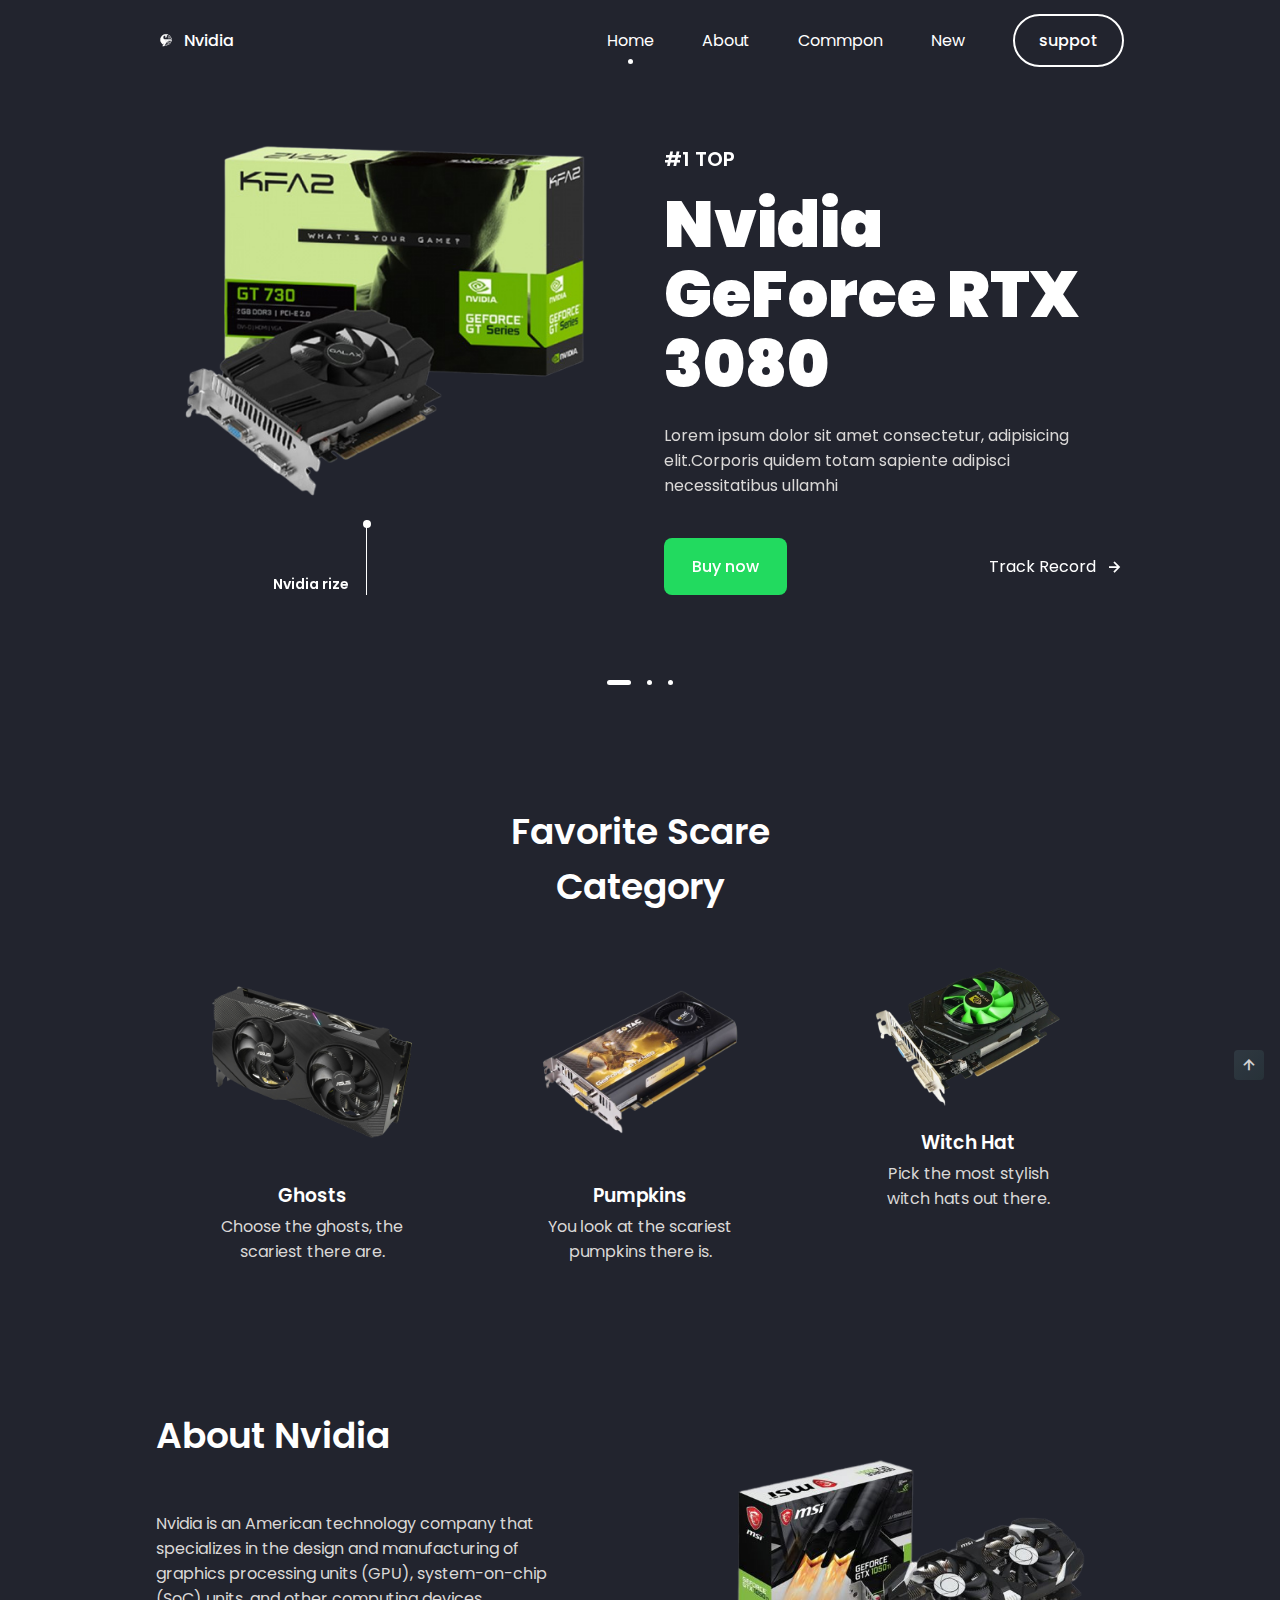
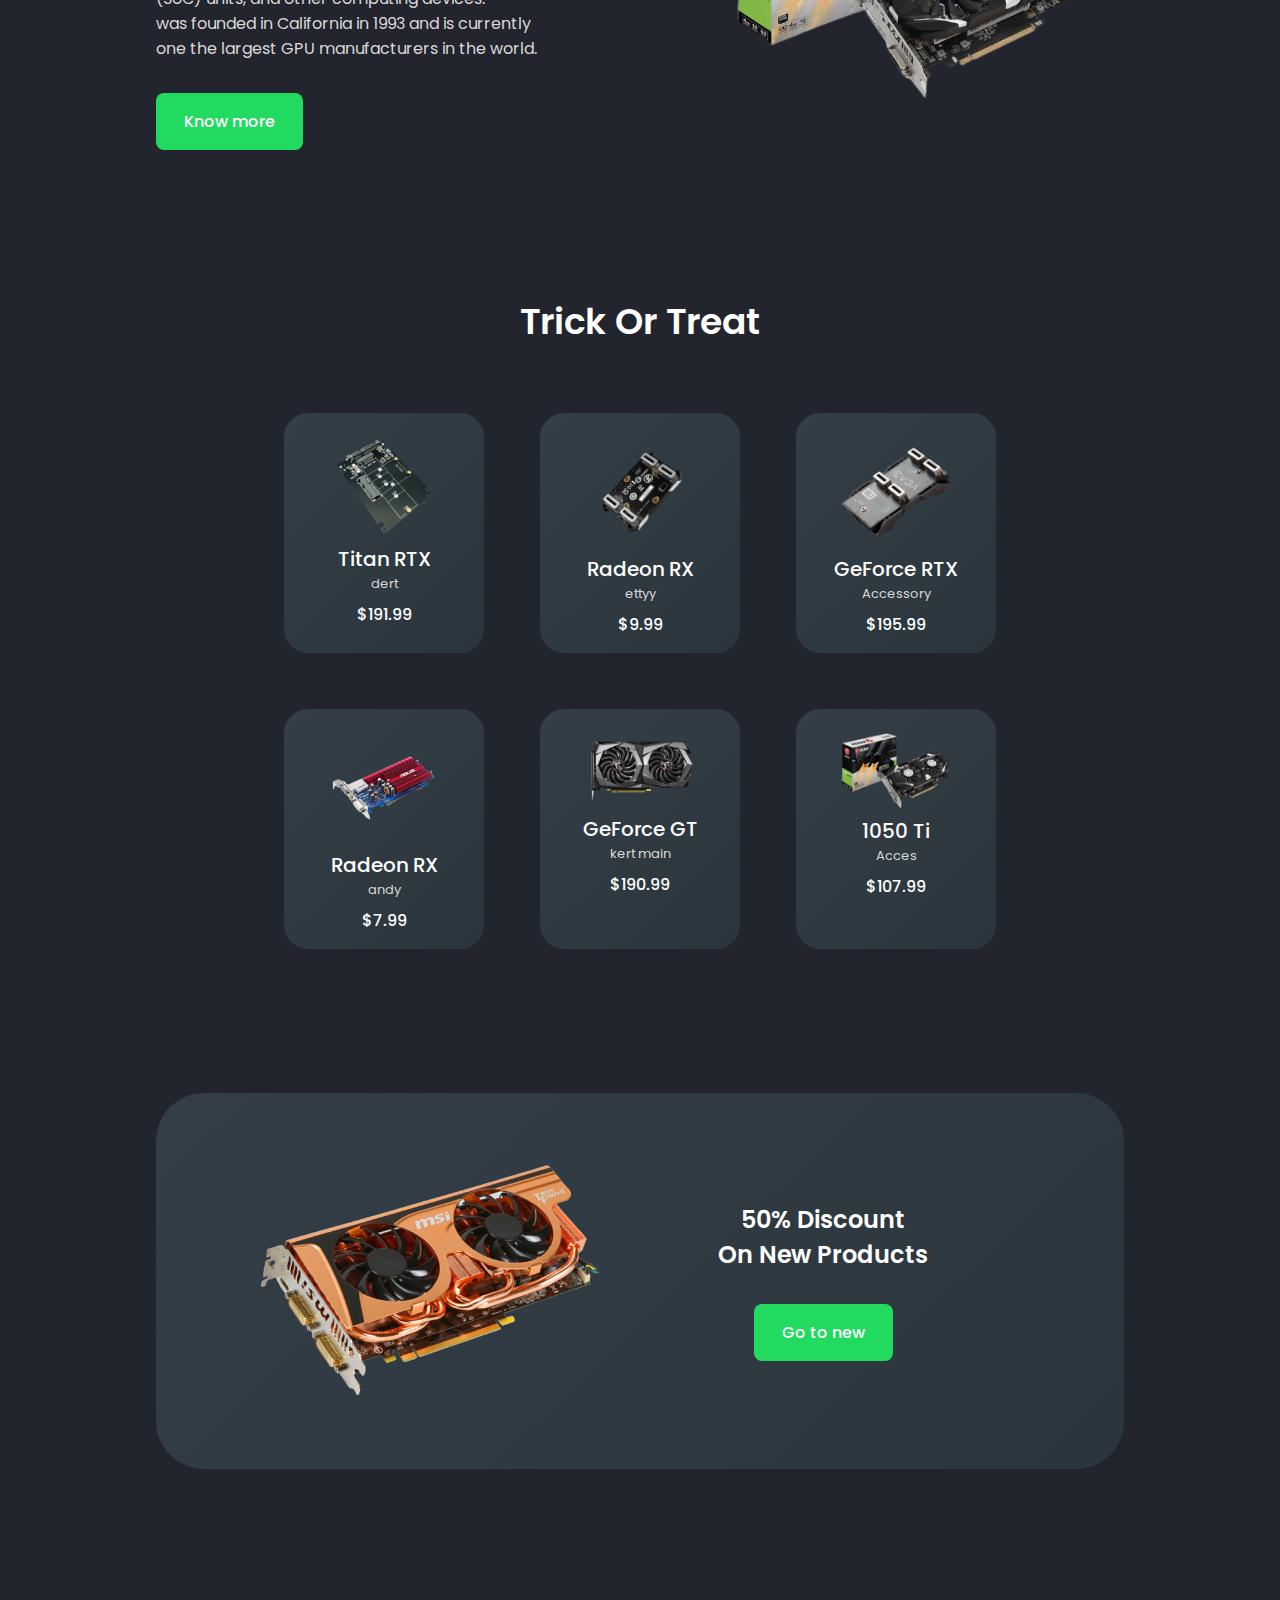
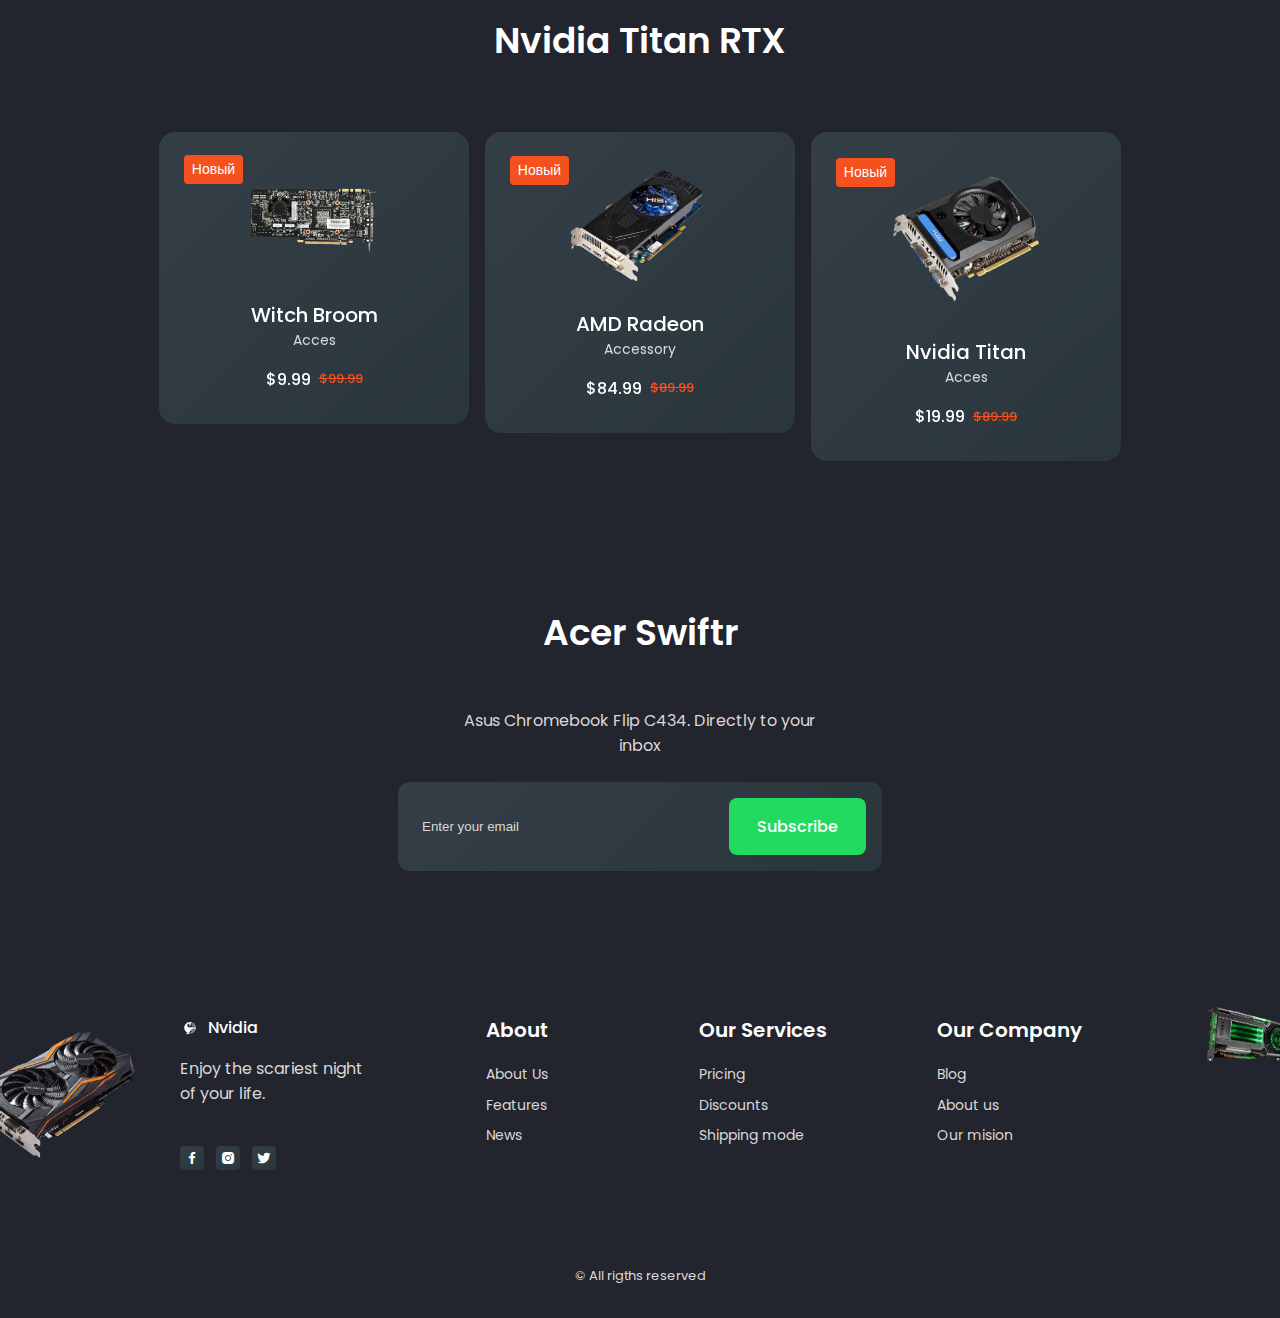
<file: Nvidia_website/index.html>
<!DOCTYPE html>
<html lang="ru">
<!-- -->
<head>
    <meta charset="UTF-8" />
    <meta http-equiv="X-UA-Compatible" content="IE=edge" />
    <meta name="viewport" content="width=device-width, initial-scale=1.0" />
    <!-- Это набор инструкций для браузера, который помогает правильно отображать веб-страницу. В первой строке указывается кодировка текста, чтобы браузер мог правильно понимать русские символы. Во второй строке указывается, что страница совместима со всеми версиями браузера Internet Explorer. В третьей строке указывается, как должна масштабироваться страница на устройствах с разными размерами экрана. -->
    <link rel="shortcut icon" href="images/favicon.png" type="image/x-icon" />
    <link rel="stylesheet" href="https://cdn.jsdelivr.net/npm/boxicons@latest/css/boxicons.min.css"/>
    <!-- CSS -->
    <link rel="stylesheet" href="css/swiper-bundle.min.css" />
    <link rel="stylesheet" href="css/style.css" />
    <!--Это набор ссылок на файлы, которые необходимы для отображения и стилизации веб-страницы. Первая ссылка указывает на иконку сайта, которая отображается во вкладке браузера. Вторая ссылка загружает стили и значки из библиотеки Boxicons. Третья и четвертая ссылки загружают файлы со стилями для библиотеки Swiper и основного файла стилей соответственно. -->
    <title>Nvidia</title>
    <!-- Это тег, который задает название страницы. В данном случае, название страницы - "Nvidia". Оно отображается в верхней части окна браузера и является одним из способов идентификации веб-страницы пользователем. -->
</head>
<body>

<!--  Header  -->
<header id="header" class="header">
    <nav class="nav container">
        <a href="#" class="nav__logo"><img src="images/logo.png" class="nav__logo-img" />Nvidia</a>
        <div class="nav__menu" id="nav-menu">
            <ul class="nav__list">
                <li class="nav__item"><a href="#home" class="nav__link active-link">Home</a></li>
                <li class="nav__item"><a href="#about" class="nav__link">About</a></li>
                <li class="nav__item"><a href="#trick" class="nav__link">Commpon</a></li>
                <li class="nav__item"><a href="#new" class="nav__link">New</a></li>
                <a href="#" class="button button--ghost">suppot</a>
            </ul>
            <div id="nav-close" class="nav__close"><i class="bx bx-x"></i></div>
            <img src="images/nav-img.png" alt="" class="nav__img" />
        </div>
        <div class="nav__toggle" id="nav-toggle"><i class="bx bx-grid-alt"></i></div>
    </nav>
</header>
<!--
<main class="main">
-->
    <section class="home container" id="home">
    <div class="swiper home-swiper">
    <div class="swiper-wrapper">
        <section class="swiper-slide">
            <div class="home__content grid">
                <div class="home__group">
                    <img src="images/category2-img.png" alt="" class="home__img"/>
                    <div class="home__indicator"></div>
                    <div class="home__details-img">
                        <h4 class="home__details-title">Nvidia rize</h4>
                        <span class="home__details-subtitle"></span>
                    </div>
                </div>

                <div class="home__data">
                    <h3 class="home__subtitle">#1 Top</h3>
                    <h1 class="home__title">Nvidia GeForce RTX 3080</h1>
                    <p class="home__description">Lorem ipsum dolor sit amet consectetur, adipisicing elit.Corporis 
                      quidem totam sapiente adipisci necessitatibus ullamhi</p>
                    <div class="home__buttons">
                        <a href="#" class="button">Buy now</a>
                        <a href="#" class="button--link button--flex">
                          Track Record<i class="bx bx-right-arrow-alt button__icon"></i>
                        </a>
                    </div>
                </div>
            </div>
        </section>
       
        <section class="swiper-slide">
            <div class="home__content grid">
                <div class="home__group">
                    <img src="images/home2-img.png" alt="" class="home__img" />
                    <div class="home__indicator"></div>
                    <div class="home__details-img">
                        <h4 class="home__details-title">Adino & Grahami</h4>
                        <span class="home__details-subtitle">No words can describe them</span>
                    </div>
                </div>
                    <div class="home__data">
                        <h3 class="home__subtitle">#2 Top</h3>
                        <h1 class="home__title">AMD Radeon RX 6800 XT</h1>
                        <p class="home__description">Lorem ipsum dolor sit amet consectetur, adipisicing 
                          elit.Corporis quidem totam sapiente adipisci necessitatibus ullamhi</p>
                    <div class="home__buttons">
                        <a href="#" class="button">Buy now</a>
                        <a href="#" class="button--link button--flex">Track Record<i class="bx bx-right-arrow-alt button__icon"></i></a>
                    </div>
                </div>
            </div>
        </section>
        
          <section class="swiper-slide">
            <div class="home__content grid">
                <div class="home__group">
                    <img src="images/home3-img.png" alt="" class="home__img" />
                    <div class="home__indicator"></div>
                    <div class="home__details-img">
                        <h4 class="home__details-title">Captain Sem</h4>
                        <span class="home__details-subtitle">Veteran Spooky Ghost</span>
                    </div>
                </div>
                <div class="home__data">
                  <h3 class="home__subtitle">#3 Top </h3>
                  <h1 class="home__title">
                    Nvidia GeForce GTX 1660 Super
                  </h1>
                  <p class="home__description">
                    Lorem ipsum dolor sit amet consectetur, adipisicing elit.
                  </p>
                  <div class="home__buttons">
                    <a href="#" class="button">Buy now</a>
                    <a href="#" class="button--link button--flex"
                      >Track Record
                      <i class="bx bx-right-arrow-alt button__icon"></i
                    ></a>
                  </div>
                </div>
            </div>
          </section>
          </div>
          <div class="swiper-pagination"></div>
        </div>
      </section>

      <section class="section category">
        <h2 class="section__title">
          Favorite Scare <br />
          Category
        </h2>
        <div class="category__container container grid">
          <div class="category__data">
            <img src="images/category1-img.png" alt="" class="category__img" />
            <h3 class="category__title">Ghosts</h3>
            <p class="category__description">
              Choose the ghosts, the scariest there are.
            </p>
          </div>
          <div class="category__data">
            <img src="images/home1-img.png" alt="" class="category__img" />
            <h3 class="category__title">Pumpkins</h3>
            <p class="category__description">
              You look at the scariest pumpkins there is.
            </p>
          </div>
          <div class="category__data">
            <img src="images/category3-img.png" alt="" class="category__img" />
            <h3 class="category__title">Witch Hat</h3>
            <p class="category__description">
              Pick the most stylish witch hats out there.
            </p>
          </div>
        </div>
      </section>
     
      <section class="section about" id="about">
        <div class="about__container container grid">
          <div class="about__data">
            <h2 class="section__title about__title">
              About Nvidia <br />
            </h2>
            <p class="about__description">
              Nvidia is an American technology company that specializes in 
              the design and manufacturing of graphics processing units (GPU), 
              system-on-chip (SoC) units, and other computing devices.<br/>
               was founded in California in 1993 and is currently one 
              the largest GPU manufacturers in the world.
            </p>
            <a href="#" class="button">Know more</a>
          </div>
          <img src="images/trick-treat6-img.png" alt="" class="about__img" />
        </div>
      </section>
      
      <section class="section trick" id="trick">
        <h2 class="section__title">Trick Or Treat</h2>

        <div class="trick__container container grid">
          <div class="trick__content">
            <img src="images/trick-treat1-img.png" alt="" class="trick__img" />
            <h3 class="trick__title">Titan RTX</h3>
            <span class="trick__subtitle">dert</span>
            <span class="trick__price">$191.99</span>
            <button class="button trick__button">
              <i class="bx bx-cart-alt trick__icon"></i>
            </button>
          </div>
          
          <div class="trick__content">
            <img src="images/trick-treat2-img.png" alt="" class="trick__img" />
            <h3 class="trick__title"> Radeon RX</h3>
            <span class="trick__subtitle">ettyy</span>
            <span class="trick__price">$9.99</span>
            <button class="button trick__button">
              <i class="bx bx-cart-alt trick__icon"></i>
            </button>
          </div>

          <div class="trick__content">
            <img src="images/trick-treat3-img.png" alt="" class="trick__img" />
            <h3 class="trick__title">GeForce RTX</h3>
            <span class="trick__subtitle">Accessory</span>
            <span class="trick__price">$195.99</span>
            <button class="button trick__button">
              <i class="bx bx-cart-alt trick__icon"></i>
            </button>
          </div>

          <div class="trick__content">
            <img src="images/trick-treat4-img.png" alt="" class="trick__img" />
            <h3 class="trick__title">Radeon RX</h3>
            <span class="trick__subtitle">andy</span>
            <span class="trick__price">$7.99</span>
            <button class="button trick__button">
              <i class="bx bx-cart-alt trick__icon"></i>
            </button>
          </div>

          <div class="trick__content">
            <img src="images/trick-treat5-img.png" alt="" class="trick__img" />
            <h3 class="trick__title">GeForce GT</h3>
            <span class="trick__subtitle">kert main</span>
            <span class="trick__price">$190.99</span>
            <button class="button trick__button">
              <i class="bx bx-cart-alt trick__icon"></i>
            </button>
          </div>

          <div class="trick__content">
            <img src="images/trick-treat6-img.png" alt="" class="trick__img" />
            <h3 class="trick__title">1050 Ti</h3>
            <span class="trick__subtitle">Acces</span>
            <span class="trick__price">$107.99</span>
            <button class="button trick__button">
              <i class="bx bx-cart-alt trick__icon"></i>
            </button>
          </div>
        </div>
      </section>

      <section class="section discount">
        <div class="discount__container container grid">
          <div class="discount__data">
            <h2 class="discount__title">
              50% Discount <br />
              On New Products
            </h2>
            <a href="#" class="button">Go to new</a>
          </div>

          <img src="images/discount-img.png" alt="" class="discount__img" />
        </div>
      </section>
    
      <section class="section new" id="new">
        <h2 class="section__title">Nvidia Titan RTX</h2>

        <div class="new__container container">
          <div class="swiper new-swiper">
            <div class="swiper-wrapper">
              <div class="new__content swiper-slide">
                <div class="new__tag">Новый</div>
                <img src="images/new1-img.png" alt="" class="new__img" />
                <h3 class="new__title">AMD Radeon</h3>
                <span class="new__subtitle">Accessory</span>

                <div class="new__prices">
                  <span class="new__price">$84.99</span>
                  <span class="new__discount">$89.99</span>
                </div>

                <button class="button new__button">
                  <i class="bx bx-cart-alt new__icon"></i>
                </button>
              </div>
              
              <div class="new__content swiper-slide">
                <div class="new__tag">Новый</div>
                <img src="images/new2-img.png" alt="" class="new__img" />
                <h3 class="new__title">Nvidia Titan</h3>
                <span class="new__subtitle">Acces</span>

                <div class="new__prices">
                  <span class="new__price">$19.99</span>
                  <span class="new__discount">$89.99</span>
                </div>

                <button class="button new__button">
                  <i class="bx bx-cart-alt new__icon"></i>
                </button>
              </div>

              <div class="new__content swiper-slide">
                <div class="new__tag">Новый</div>
                <img src="images/new3-img.png" alt="" class="new__img" />
                <h3 class="new__title"> Radeon RX</h3>
                <span class="new__subtitle">Acces</span>

                <div class="new__prices">
                  <span class="new__price">$42.99</span>
                  <span class="new__discount">$92.99</span>
                </div>

                <button class="button new__button">
                  <i class="bx bx-cart-alt new__icon"></i>
                </button>
              </div>

              <div class="new__content swiper-slide">
                <div class="new__tag">Новый</div>
                <img src="images/new4-img.png" alt="" class="new__img" />
                <h3 class="new__title"> Quadro RTX</h3>
                <span class="new__subtitle">Acces</span>

                <div class="new__prices">
                  <span class="new__price">$44.99</span>
                  <span class="new__discount">$64.99</span>
                </div>

                <button class="button new__button">
                  <i class="bx bx-cart-alt new__icon"></i>
                </button>
              </div>

              <div class="new__content swiper-slide">
                <div class="new__tag">Новый</div>
                <img src="images/new5-img.png" alt="" class="new__img" />
                <h3 class="new__title">Radeon R9</h3>
                <span class="new__subtitle">Accessory</span>

                <div class="new__prices">
                  <span class="new__price">$9.99</span>
                  <span class="new__discount">$22.99</span>
                </div>

                <button class="button new__button">
                  <i class="bx bx-cart-alt new__icon"></i>
                </button>
              </div>

              <div class="new__content swiper-slide">
                <div class="new__tag">Новый</div>
                <img src="images/new6-img.png" alt="" class="new__img" />
                <h3 class="new__title">Witch Broom</h3>
                <span class="new__subtitle">Acces</span>

                <div class="new__prices">
                  <span class="new__price">$9.99</span>
                  <span class="new__discount">$99.99</span>
                </div>

                <button class="button new__button">
                  <i class="bx bx-cart-alt new__icon"></i>
                </button>
              </div>
            </div>
          </div>
        </div>
      </section>

      <section class="section newsletter">
        <div class="newsletter__container container">
          <h2 class="section__title">Acer Swiftr</h2>
          <p class="newsletter__description">
            Asus Chromebook Flip C434. Directly to your inbox
          </p>

          <form action="" class="newsletter__form">
            <input
              type="text"
              placeholder="Enter your email"
              class="newsletter__input"
            />
            <button class="button">Subscribe</button>
          </form>
        </div>
      </section>
     
    </main>

    <footer class="footer section">
      <div class="footer__container container grid">
        <div class="footer__content">
          <a href="#" class="footer__logo">
            <img src="images/logo.png" alt="" class="footer__logo-img" />
            Nvidia
          </a>

          <p class="footer__description">
            Enjoy the scariest night <br />
            of your life.
          </p>

          <div class="footer__social">
            <a
              href="https://www.facebook.com/"
              target="_blank"
              class="footer__social-link"
            >
              <i class="bx bxl-facebook"></i>
            </a>
            <a
              href="https://www.instagram.com/"
              target="_blank"
              class="footer__social-link"
            >
              <i class="bx bxl-instagram-alt"></i>
            </a>
            <a
              href="https://twitter.com/"
              target="_blank"
              class="footer__social-link"
            >
              <i class="bx bxl-twitter"></i>
            </a>
          </div>
        </div>

        <div class="footer__content">
          <h3 class="footer__title">About</h3>

          <ul class="footer__links">
            <li>
              <a href="#" class="footer__link">About Us</a>
            </li>
            <li>
              <a href="#" class="footer__link">Features</a>
            </li>
            <li>
              <a href="#" class="footer__link">News</a>
            </li>
          </ul>
        </div>

        <div class="footer__content">
          <h3 class="footer__title">Our Services</h3>

          <ul class="footer__links">
            <li>
              <a href="#" class="footer__link">Pricing</a>
            </li>
            <li>
              <a href="#" class="footer__link">Discounts</a>
            </li>
            <li>
              <a href="#" class="footer__link">Shipping mode</a>
            </li>
          </ul>
        </div>

        <div class="footer__content">
          <h3 class="footer__title">Our Company</h3>

          <ul class="footer__links">
            <li>
              <a href="#" class="footer__link">Blog</a>
            </li>
            <li>
              <a href="#" class="footer__link">About us</a>
            </li>
            <li>
              <a href="#" class="footer__link">Our mision</a>
            </li>
          </ul>
        </div>
      </div>

      <span class="footer__copy">&#169; All rigths reserved</span>

      <img src="images/footer1-img.png" alt="" class="footer__img-one" />
      <img src="images/footer2-img.png" alt="" class="footer__img-two" />
    </footer>

    <a href="#" class="scrollup" id="scroll-up">
      <i class="bx bx-up-arrow-alt scrollup__icon"></i>
    </a>
   
    <script src="js/scrollreveal.min.js"></script>
    <script src="js/swiper-bundle.min.js"></script>
    <script src="js/main.js"></script>
    <!-- отвечает за подключение необходимых JavaScript-библиотек и файлов, которые используются на веб-странице.
    scrollreveal.min.js - библиотека, которая позволяет создавать анимации при скроллинге страницы.
    swiper-bundle.min.js - библиотека для создания слайдеров и каруселей на веб-странице.
    main.js - пользовательский JavaScript-файл, который содержит пользовательские скрипты, необходимые для работы веб-страницы, например, обработчики событий, AJAX-запросы и другие скрипты. -->
  </body>
</html>
</file>
<file: Nvidia_website/css/style.css>
/*Импорт шрифтов из Font Google*/
@import url("https://fonts.googleapis.com/css2?family=Poppins:wght@400;500;600;900&display=swap");

/*
В коде создаются несколько переменных, 
такие как --header-height, --hue, --first-color и т.д., 
которые задают различные цвета и размеры для использования в дальнейшем в CSS. 
Например, --first-color задает цвет в формате HSL (Hue, Saturation, Lightness), 
а --header-height задает высоту заголовка.

Также в коде устанавливаются цвета градиентов, 
такие как --body-color и --container-color, 
которые будут использоваться для заливки фона элементов веб-страницы.
*/
:root {
  --header-height: 3.5rem;
  --hue: 14;
  --first-color: hsl(var(--hue), 91%, 54%);
  --first-color-alt: hsl(var(--hue), 91%, 50%);
  --title-color: hsl(var(--hue), 4%, 100%);
  --text-color: hsl(var(--hue), 4%, 85%);
  --text-color-light: hsl(var(--hue), 4%, 55%);

  --body-color: linear-gradient(
    90deg,
    hsl(216, 91%, 68%) 0%,
    hsl(199, 28%, 40%) 100%
  );
  --container-color: linear-gradient(
    136deg,
    hsl(208, 28%, 38%) 0%,
    hsl(202, 28%, 35%) 100%
  );

  
  --body-color: linear-gradient(
    90deg,
    hsl(212, 6%, 41%) 0%,
    hsl(198, 12%, 16%) 100%
  );
  --container-color: linear-gradient(
    136deg,
    hsl(207, 15%, 24%) 0%,
    hsl(202, 18%, 20%) 100%
  );

  /*
Этот код содержит настройки для шрифтов и отступов в веб-странице.
--body-font: "Poppins", sans-serif; устанавливает шрифт "Poppins", 
а если он недоступен, то стандартный шрифт sans-serif.

--biggest-font-size: 2rem; устанавливает максимальный размер шрифта в 2 рема.
 Остальные переменные типа --h1-font-size устанавливают размеры шрифтов для разных заголовков (h1, h2, h3 и т.д.).

--font-medium: 500; 
--font-semi-bold: 600; 
--font-black: 900; 
устанавливают толщину шрифтов в зависимости от требуемой жирности.

--mb-0-25: 0.25rem; 
--mb-0-5: 0.5rem; 
--mb-0-75: 0.75rem; 
--mb-1: 1rem; 
--mb-1-5: 1.5rem; 
--mb-2: 2rem; 
--mb-2-5: 2.5rem; 
устанавливают отступы элементов в веб-странице в зависимости от требуемого размера.

--z-tooltip: 10; 
--z-fixed: 100; 
устанавливают значение параметра "z-index", 
который определяет порядок слоев в веб-странице.
  */
  --body-font: "Poppins", sans-serif;
  --biggest-font-size: 2rem;
  --h1-font-size: 1.5rem;
  --h2-font-size: 1.25rem;
  --h3-font-size: 1rem;
  --normal-font-size: 0.938rem;
  --small-font-size: 0.813rem;
  --smaller-font-size: 0.75rem;

  --font-medium: 500;
  --font-semi-bold: 600;
  --font-black: 900;

  --mb-0-25: 0.25rem;
  --mb-0-5: 0.5rem;
  --mb-0-75: 0.75rem;
  --mb-1: 1rem;
  --mb-1-5: 1.5rem;
  --mb-2: 2rem;
  --mb-2-5: 2.5rem;

  --z-tooltip: 10;
  --z-fixed: 100;
}
/*
Этот код представляет собой инструкцию для изменения размеров шрифтов при определенных условиях.
Условием является ширина экрана в пикселях, которая должна быть не менее 992 пикселей.
Если это условие соблюдается, размеры шрифтов изменяются следующим образом: "biggest-font-size" 
увеличивается до 4 рем, "h1-font-size" увеличивается до 2.25 рем, "h2-font-size"
увеличивается до 1.5 рем и так далее.
*/
@media screen and (min-width: 992px) {
  :root {
    --biggest-font-size: 4rem;
    --h1-font-size: 2.25rem;
    --h2-font-size: 1.5rem;
    --h3-font-size: 1.25rem;
    --normal-font-size: 1rem;
    --small-font-size: 0.875rem;
    --smaller-font-size: 0.813rem;
  }
}

/*
В этом коде устанавливаются некоторые значения по умолчанию для HTML страницы.

Сначала, все элементы на странице устанавливаются с свойством "box-sizing: border-box", 
что означает, что все внутренние отступы и границы включены в ширину и высоту элемента.
Также устанавливается нулевой отступ и нулевой отступ для всех элементов.

Затем, устанавливается свойство "scroll-behavior: smooth" для HTML, что означает, 
что прокрутка страницы должна происходить плавно.

Далее, устанавливается несколько стилей для тела (body) страницы. 
Шрифт устанавливается как "var(--body-font)",
размер шрифта устанавливается как "var(--normal-font-size)", 
цвет фона устанавливается как "var(--body-color)" и цвет текста устанавливается как "var(--text-color)".
*/
* {
  box-sizing: border-box;
  padding: 0;
  margin: 0;
}

html {
  scroll-behavior: smooth;
}

body {
  margin: var(--header-height) 0 0 0;
  font-family: var(--body-font);
  font-size: var(--normal-font-size);
  /*background: var(--body-color);*/
  background-color: #22242e;
  color: var(--text-color);
}

/*
Этот код задает стили для различных HTML элементов, 
таких как заголовки (h1, h2, h3, h4), 
списки (ul), ссылки 
(a), изображения (img),
 кнопки (button) 
 и поля ввода (input).

Все элементы будут использовать одинаковый способ отображения рамок
 (border-box) и отступов (padding: 0, margin: 0).
Поведение прокрутки страницы в HTML будет гладким (scroll-behavior: smooth).
Тело (body) страницы будет использовать указанный шрифт (var(--body-font)) 
и цвет (var(--text-color)). Размер шрифта установлен на значение переменной var(--normal-font-size).
Заголовки (h1, h2, h3, h4) будут использовать цвет var(--title-color)
и выделенный шрифт (var(--font-semi-bold)).
Список (ul) не будет использовать маркеры.
Ссылки (a) не будут иметь подчеркивания.
Изображения (img) будут автоматически масштабироваться пропорционально ширине и высоте.
*/
h1,
h2,
h3,
h4 {
  color: var(--title-color);
  font-weight: var(--font-semi-bold);
}

ul {
  list-style: none;
}

a {
  text-decoration: none;
}

img {
  max-width: 100%;
  height: auto;
}

/*
элементов: кнопок (button) и полей ввода (input).

Для кнопок и полей ввода устанавливается, 
что не должно быть границы (border: none) и не должны быть выделения (outline: none) при нажатии.

Также для кнопок устанавливается вид курсора (cursor: pointer), шрифт (font-family: var(--body-font)) и размер шрифта (font-size: var(--normal-font-size)).
Это означает, что шрифт кнопок будет браться из глобальной переменной --body-font, 
а размер шрифта будет браться из глобальной переменной --normal-font-size.
*/

button,
input {
  border: none;
  outline: none;
}

button {
  cursor: pointer;
  font-family: var(--body-font);
  font-size: var(--normal-font-size);
}

/*
Класс "section" задает padding (отступ) внутреннего содержимого элемента.

Класс "section__title" задает размер шрифта, отступ снизу, и выравнивание текста по центру.

Класс "container" задает максимальную ширину элемента и отступы слева и справа.

Класс "grid" задает display (отображение) элемента как grid (сетку).

Класс "main" задает overflow (переполнение) элемента как hidden (скрытое).
*/

.section {
  padding: 4.5rem 0 2rem;
}

.section__title {
  font-size: var(--h2-font-size);
  margin-bottom: var(--mb-2);
  text-align: center;
}

.container {
  max-width: 968px;
  margin-left: var(--mb-1-5);
  margin-right: var(--mb-1-5);
}

.grid {
  display: grid;
}

.main {
  overflow: hidden;
}

/*
.header - это стиль для блока шапки сайта. 
Он занимает 100% ширины экрана, имеет фон цвета, 
указанного в переменной --body-color. Он также устанавливается в позицию 
"фиксированный" сверху экрана с индексом слоя, указанным в переменной --z-fixed.

.nav - это стиль для блока навигации в шапке сайта.
 Его высота установлена в значение, указанное в переменной 
 --header-height, и он выровнен по центру с помощью свойства "flex".

.nav__logo - это стиль для логотипа в навигационном меню. 
Он выровнен по центру с помощью свойства "flex".


.nav__link: этот селектор задает цвет для всех ссылок в навигационной панели.
.nav__logo: этот селектор задает шрифт и цвет для логотипа.
.nav__toggle: этот селектор задает размер шрифта и курсор для кнопки, которая открывает и закрывает меню.
.nav__close: этот селектор задает цвет для кнопки, которая закрывает меню.

*/
.header {
  width: 100%;
  /*background: var(--body-color);*/
  background-color: #22242e;
  position: fixed;
  top: 0;
  left: 0;
  z-index: var(--z-fixed);
}

.nav {
  height: var(--header-height);
  display: flex;
  justify-content: space-between;
  align-items: center;
}

.nav__logo {
  display: flex;
  align-items: center;
  column-gap: 0.5rem;
  font-weight: var(--font-medium);
}

.nav__logo-img {
  width: 1.25rem;
}

.nav__link,
.nav__logo,
.nav__toggle,
.nav__close {
  color: var(--title-color);
}

.nav__toggle {
  font-size: 1.25rem;
  cursor: pointer;
}
/*
В медиа запросе @media screen and (max-width: 767px)
 устанавливаются стили для меню, когда размер экрана меньше 767 пикселей.
.nav__img устанавливает ширину для изображения в 100 пикселей.
.nav__close устанавливает стили для значка "закрыть", включая размер, позицию, курсор и шрифт.
.nav__list определяет способ отображения элементов списка в виде колонки,
 с выравниванием элементов по центру и расстоянием между элементами в 1.5 рем.
.nav__link устанавливает стили для ссылок в меню,
 включая преобразование текста в верхний регистр, вес шрифта и время перехода.
*/
@media screen and (max-width: 767px) {
  .nav__menu {
    position: fixed;
    width: 100%;
    background: var(--container-color);
    top: -150%;
    left: 0;
    padding: 3.5rem 0;
    transition: 0.4s;
    z-index: var(--z-fixed);
    border-radius: 0 0 1.5rem 1.5rem;
  }
}

.nav__img {
  width: 100px;
  position: absolute;
  top: 0;
  left: 0;
}

.nav__close {
  font-size: 1.8rem;
  position: absolute;
  top: 0.5rem;
  right: 0.7rem;
  cursor: pointer;
}

.nav__list {
  display: flex;
  flex-direction: column;
  align-items: center;
  row-gap: 1.5rem;
}

.nav__link {
  text-transform: uppercase;
  font-weight: var(--font-black);
  transition: 0.4s;
}
/*Первое правило «.nav__link:hover» устанавливает цвет
 элемента с классом «nav__link» равным значению пользовательской переменной 
 CSS «--text-color», когда указатель мыши находится над элементом.

Второе правило «.show-menu» устанавливает свойство
 «top» в 0 для элемента с классом «show-menu».

Третье правило «.scroll-header» устанавливает 
цвет фона элемента с классом «scroll-header» в значение пользовательской переменной CSS «--container-color».

Четвертое правило «.active-link» устанавливает 
для свойства position значение «relative» для элемента с классом «active-link».

Пятое правило '.active-link::before' создает псевдоэлемент перед элементом с классом 'active-link'.
Он устанавливает для свойства содержимого пустую строку, для свойства position значение «absolute»,
для свойства «bottom» значение «-0,75rem», для свойства «left» — «45%», для свойств ширины и высоты — 
5 пикселей, для цвета фона — значение пользовательского CSS. переменная '--title-color' 
и свойство border-radius на 50%. 
Этот псевдоэлемент создает небольшую круглую форму в нижней части элемента «активная ссылка».*/
.nav__link:hover {
  color: var(--text-color);
}

.show-menu {
  top: 0;
}

.scroll-header {
  background: var(--container-color);
}

.active-link {
  position: relative;
}

.active-link::before {
  content: "";
  position: absolute;
  bottom: -0.75rem;
  left: 45%;
  width: 5px;
  height: 5px;
  background-color: var(--title-color);
  border-radius: 50%;
}
/*Первое правило '.home__content' устанавливает для свойства row-gap значение 1rem для элемента с классом 'home__content'.

Второе правило «.home__group» устанавливает для свойства display значение «grid» для элемента 
с классом home__group, свойство position — «относительное», а свойство padding-top — значение 2rem.

Третье правило «.home__img» устанавливает для свойства «height» значение 250px,
а для свойства «justify-self» значение «center» для элемента с классом «home__img».

Четвертое правило '.home__indicator' создает круглую форму шириной 8 пикселей,
высотой 8 пикселей, цветом фона пользовательской переменной CSS '--title-color', радиусом границы 50%,
позицией ' absolute», верхнее значение 7rem и правое значение 2rem для элемента с классом «home__indicator».

Пятое правило '.home__indicator::after' создает псевдоэлемент после элемента с классом 'home__indicator'.
Он устанавливает для свойства содержимого пустую строку, для свойства position значение «absolute»,
для ширины — 1 пиксель, для высоты — 48 пикселей, для цвета фона —
значение пользовательской переменной CSS «—title-color», для верхнего значения — -3rem и правильное значение до 45%. Это создает вертикальную линию после круглой формы, созданной правилом «.home__indicator».

Шестое правило «.home__details-img» устанавливает для свойства «position» значение «absolute», 
а для свойства «right» значение 0,5rem для элемента с классом «home__details-img».*/
.home__content {
  row-gap: 1rem;
}

.home__group {
  display: grid;
  position: relative;
  padding-top: 2rem;
}

.home__img {
  height: 250px;
  justify-self: center;
}

.home__indicator {
  width: 8px;
  height: 8px;
  background-color: var(--title-color);
  border-radius: 50%;
  position: absolute;
  top: 7rem;
  right: 2rem;
}

.home__indicator::after {
  content: "";
  position: absolute;
  width: 1px;
  height: 48px;
  background-color: var(--title-color);
  top: -3rem;
  right: 45%;
}

.home__details-img {
  position: absolute;
  right: 0.5rem;
}
/*Первое правило «.home__details-title, .home__details-subtitle» устанавливает для свойства «display» значение «block», для свойства «font-size» значение пользовательской
 переменной CSS «--small-font-size» и свойство 'text-align' на 'right'
  для элементов с классом 'home__details-title' или 'home__details-subtitle'.

Второе правило '.home__subtitle' устанавливает для свойства 'font-size' 
значение пользовательской переменной CSS '--h3-font-size', 
для свойства 'text-transform' значение 'uppercase' и 'margin-bottom'.
свойство на значение пользовательской переменной CSS '--mb-1' для элемента с классом 'home__subtitle'.

Третье правило '.home__title' устанавливает для свойства 'font-size' значение пользовательской переменной CSS '--biggest-font-size',
а для свойства 'font-weight' значение пользовательской переменной CSS '-- font-black»,
свойство «line-height» на 109%, 
а свойство «margin-bottom» на значение пользовательской переменной CSS «--mb-1» для элемента с классом «home__title».

Четвертое правило «.home__description» устанавливает 
для свойства «margin-bottom» значение пользовательской переменной CSS «--mb-1» для элемента с классом «home__description».

Пятое правило «.home__buttons» устанавливает для свойства «display» значение «flex», 
а для свойства «justify-content» значение «space-between» для элемента с классом «home__buttons». 
Это создает гибкий контейнер с равным пространством между его дочерними элементами.*/
.home__details-title,
.home__details-subtitle {
  display: block;
  font-size: var(--small-font-size);
  text-align: right;
}

.home__subtitle {
  font-size: var(--h3-font-size);
  text-transform: uppercase;
  margin-bottom: var(--mb-1);
}

.home__title {
  font-size: var(--biggest-font-size);
  font-weight: var(--font-black);
  line-height: 109%;
  margin-bottom: var(--mb-1);
}

.home__description {
  margin-bottom: var(--mb-1);
}

.home__buttons {
  display: flex;
  justify-content: space-between;
}
/*Первое правило «.swiper-pagination» устанавливает для свойства «position» значение «initial»,
а для свойства «margin-top» значение пользовательской переменной CSS «--mb-1» 
для элемента с классом «swiper-». нумерация страниц».

Второе правило «.swiper-pagination-bullet» устанавливает для свойства «width» значение 5 пикселей,
для свойства «height» значение 5 пикселей, для свойства «background-color» значение пользовательской 
переменной CSS «--title-color» и свойство opacity равно 1 для элемента с классом swiper-pagination-bullet.

Третье правило «.swiper-pagination-horizontal.swiper-pagination-bullets .swiper-pagination-bullet»
устанавливает свойство «margin» равным «0 0,5rem» для элементов с классами «swiper-pagination-horizontal»,
«swiper -pagination-bullet' и 'swiper-pagination-bullet'.

Четвертое правило «.swiper-pagination-bullet-active» устанавливает свойство «width» на 1,5 rem, 
свойство «height» на 5px и свойство «border-radius» на 0,5 rem для элемента с классом «swiper-pagination- 
пулеактивный».

Эти правила определяют стиль разбивки на страницы для ползунка или карусели,
устанавливая стили для маркеров нумерации страниц и активного маркера.*/
.swiper-pagination {
  position: initial;
  margin-top: var(--mb-1);
}

.swiper-pagination-bullet {
  width: 5px;
  height: 5px;
  background-color: var(--title-color);
  opacity: 1;
}

.swiper-pagination-horizontal.swiper-pagination-bullets
  .swiper-pagination-bullet {
  margin: 0 0.5rem;
}

.swiper-pagination-bullet-active {
  width: 1.5rem;
  height: 5px;
  border-radius: 0.5rem;
}
/*Класс .button устанавливает стиль по умолчанию для кнопки,
 включая цвет фона, цвет текста, отступы, радиус границы, 
 толщину шрифта и эффект перехода. Класс .button:hover устанавливает стиль при наведении на кнопку.

Класс .button__icon определяет размер шрифта для значка внутри кнопки.

Класс .button--ghost создает прозрачную кнопку с рамкой.
Класс .button--ghost:hover устанавливает стиль при наведении курсора на кнопку-призрак.

Класс .button--link устанавливает цвет кнопки ссылки.

Класс .button--flex задает тип отображения inline-flex и выравнивает содержимое кнопки по вертикали 
с промежутком между содержимым.*/
.button {
  display: inline-block;
  background-color: rgb(34, 218, 95);
  color: var(--title-color);
  padding: 1rem 1.75rem;
  border-radius: 0.5rem;
  font-weight: var(--font-medium);
  transition: 0.3s;
}

.button:hover {
  background-color: rgb(13, 107, 49);
}

.button__icon {
  font-size: 1.25rem;
}

.button--ghost {
  border: 2px solid;
  background-color: transparent;
  border-radius: 3rem;
  padding: 0.75rem 1.5rem;
}

.button--ghost:hover {
  background: none;
}

.button--link {
  color: var(--title-color);
}

.button--flex {
  display: inline-flex;
  align-items: center;
  column-gap: 0.5rem;
}
/*Для класса .category__container свойство grid-template-columns настроено 
на повторение 2 столбцов, каждый из которых составляет 1 часть (1fr) доступного пространства,
 с промежутком в 1 остаток между строками и 2 остатка между столбцами.
В классе .category__data для свойства text-align установлено значение center, 
которое выравнивает текстовое содержимое внутри элемента по центру.
Класс .category__img устанавливает ширину изображения равной 
120 пикселям и имеет свойство margin-bottom, равное 0,75 рем. 
Свойство перехода со значением 0,3 с создает эффект плавной анимации при наведении курсора на изображение.
Класс .category__title имеет свойство margin-bottom, равное 0,25 rem.
При наведении курсора на класс .category__data класс .category__img
 внутри него трансформируется со свойством translateY, равным -0,5 rem.
Аналогичным образом определяются стили для классов .about__container, 
.about__data, .about__description и .about__img.*/
.category__container {
  grid-template-columns: repeat(2, 1fr);
  gap: 1rem 2rem;
}

.category__data {
  text-align: center;
}

.category__img {
  width: 120px;
  margin-bottom: var(--mb-0-75);
  transition: 0.3s;
}

.category__title {
  margin-bottom: var(--mb-0-25);
}

.category__data:hover .category__img {
  transform: translateY(-0.5rem);
}
/*Класс «.about__container» назначается элементу контейнера для раздела about 
с интервалом между строками 2rem. Класс «.about__data» применяется к элементу 
в разделе about и центрирует его текст содержимого. Класс «.about__description» 
назначается элементу описания с нижним отступом 2 рем. Класс «.about__img» применяется 
к изображению в разделе about, шириной 200 пикселей и центрированным по горизонтали.

Класс «.trick__container» назначается элементу контейнера для раздела трюков с сеткой из
двух столбцов и промежутком в 1,5 бэр. Класс «.trick__content» применяется к контейнеру
контента в разделе трюков с белым цветом фона, радиусом границы 1 рем, отступами и текстом 
по центру. Класс «.trick__img» применяется к изображению в разделе трюков шириной 
90 пикселей и имеет эффект перехода 0,3 секунды. Классы «.trick__subtitle» и «.trick__price»
применяются к элементам в разделе трюков и отображают их содержимое в виде блоков.*/
.about__container {
  row-gap: 2rem;
}

.about__data {
  text-align: center;
}

.about__description {
  margin-bottom: var(--mb-2);
}

.about__img {
  width: 200px;
  justify-self: center;
}

.trick__container {
  grid-template-columns: repeat(2, 1fr);
  gap: 1.5rem;
  padding-top: 1rem;
}

.trick__content {
  position: relative;
  background: var(--container-color);
  border-radius: 1rem;
  padding: 1.5rem 0 1rem 0;
  text-align: center;
  overflow: hidden;
}

.trick__img {
  width: 90px;
  transition: 0.3s;
}

.trick__subtitle,
.trick__price {
  display: block;
}
/*
.trick__subtitle - это стиль для подзаголовка, устанавливающий шрифт небольшого 
размера и небольшой отступ снизу.

.trick__title и .trick__price - это стили для заголовка и цены, в которых устанавливается цвет, 
шрифт и размер шрифта.

.trick__button - это стиль для кнопки, в котором устанавливается ее внешний вид, расположение и 
закругление углов.

.trick__icon - это стиль для иконки, который устанавливает размер и цвет шрифта.

.trick__content:hover .trick__img - это стиль, который задает эффект перехода при наведении курсора на 
изображение.

.trick__content:hover .trick__button - это сти
*/
.trick__subtitle {
  font-size: var(--smaller-font-size);
  margin-bottom: var(--mb-0-5);
}

.trick__title,
.trick__price {
  color: var(--title-color);
  font-weight: var(--font-medium);
  font-size: var(--normal-font-size);
}

.trick__button {
  display: inline-flex;
  padding: 0.5rem;
  border-radius: 0.25rem 0.25rem 0.75rem 0.25rem;
  position: absolute;
  right: -3rem;
  bottom: 0;
}

.trick__icon {
  font-size: 1.25rem;
  color: var(--title-color);
}

.trick__content:hover .trick__img {
  transform: translateY(-0.5rem);
}

.trick__content:hover .trick__button {
  right: 0;
}

.discount__container {
  background: var(--container-color);
  border-radius: 1rem;
  padding: 2.5rem 0 1.5rem;
  row-gap: 0.75rem;
}

.discount__data {
  text-align: center;
}

.discount__title {
  font-size: var(--h2-font-size);
  margin-bottom: var(--mb-2);
}
/*
Класс .discount__data определяет выравнивание текста для контейнера.
Класс .discount__title определяет размер шрифта и поля для заголовка.
Класс .discount__img определяет ширину изображения и выравнивает его по центру.
Класс .new__container добавляет к контейнеру верхний отступ.
Класс .new__img определяет ширину изображения, задает нижнее поле и 
добавляет эффект перехода при наведении курсора на изображение.
*/
.discount__img {
  width: 200px;
  justify-self: center;
}

.new__container {
  padding-top: 1rem;
}

.new__img {
  width: 120px;
  margin-bottom: var(--mb-0-5);
  transition: 0.3s;
}

/*
.new__content - устанавливает стиль для области с контентом, такие как фоновый цвет, размер, отступы, границы и позиционирование.
.new__tag - устанавливает стиль для метки, которая помещена в верхнем левом углу области с контентом, такие как цвет фона, цвет текста, размер шрифта, отступы и границы.
.new__title - устанавливает стиль для заголовка, такие как размер шрифта и вес шрифта.
.new__subtitle - устанавливает стиль для подзаголовка, такие как размер шрифта.
.new__prices - устанавливает стиль для блока с ценой, такие как выравнивание элементов и расстояние между ними.
.new__price - устанавливает стиль для цены, такие как вес шрифта и цвет текста.
.new__content:hover .new__button нацеливается на элемент .new__button при наведении курсора на элемент .new__content. Когда это происходит, для свойства right устанавливается значение 0, которое перемещает кнопку вправо.
.new__content — это контейнер для информации о продукте, 
.new__button — это кнопка призыва к действию для покупки продукта.
*/

.new__content {
  position: relative;
  background: var(--container-color);
  width: 242px;
  padding: 2rem 0 1.5rem 0;
  border-radius: 0.75rem;
  text-align: center;
  overflow: hidden;
}

.new__tag {
  position: absolute;
  top: 8%;
  left: 8%;
  background-color: var(--first-color);
  color: var(--title-color);
  font-size: var(--small-font-size);
  padding: 0.25rem 0.5rem;
  border-radius: 0.25rem;
}

.new__title {
  font-size: var(--normal-font-size);
  font-weight: var(--font-medium);
}

.new__subtitle {
  display: block;
  font-size: var(--small-font-size);
  margin-bottom: var(--mb-0-5);
}

.new__prices {
  display: inline-flex;
  align-items: center;
  column-gap: 0.5rem;
}

.new__price {
  font-weight: var(--font-medium);
  color: var(--title-color);
}

.new__discount {
  color: var(--first-color);
  font-size: var(--smaller-font-size);
  text-decoration: line-through;
  font-weight: var(--font-medium);
}

.new__button {
  display: inline-flex;
  padding: 0.5rem;
  border-radius: 0.25rem 0.25rem 0.75rem 0.25rem;
  position: absolute;
  bottom: 0;
  right: -3rem;
}

.new__icon {
  font-size: 1.25rem;
}

.new__content:hover .new__img {
  transform: translateY(-0.5rem);
}

/*
Элемент .new__content с эффектом наведения на элемент .new__button внутри него.
Элемент .newsletter__description с выравниванием текста по центру и нижним полем var(--mb-1-5).
Элемент .newsletter__form с цветом фона var(--container-color), отступом 1rem и отображением flex с параметром justify-content, установленным на space-between, и радиусом границы 0,75rem.
Элемент .newsletter__input с шириной 70%, отступом 0,5rem, цветом фона без значения и цветом текста var(--title-color). Цвет текста-заполнителя установлен на var(--text-color).
Элемент .footer с относительным расположением и скрытым переполнением.
Элементы .footer__img-one и .footer__img-two с абсолютным позиционированием и переходом в 0,3 с.
Элемент .footer__img-one с шириной 100px, верхним 6rem и правым 2rem.
Элемент .footer__img-two шириной 150 пикселей, размером 4rem снизу и 4rem справа.
Элементы .footer__img-one:hover и .footer__img-two:hover с трансформацией translateY, равной -0,5rem.
Элемент .footer__container с межстрочным интервалом 2rem.
Элемент .footer__logo, который отображается как гибкий, с элементами, выровненными по центру, между столбцами 0,5rem, нижним полем var(--mb-1), начертанием шрифта var(--font-medium) и цвет текста var(--title-color).
Элемент .footer__logo-img шириной 20 пикселей.
Элемент .footer__description с нижним полем var(--mb-2-5).
Элемент .footer__social, который отображается как гибкий и имеет зазор между столбцами 0,75 rem.
Элемент .footer__social-link, который отображается как inline-flex, имеет цвет фона var(--container-color), отступы 0,25rem, радиус границы 0,25rem, цвет текста var(--title- цвет), размер шрифта 1rem.
*/


.new__content:hover .new__button {
  right: 0;
}

.newsletter__description {
  text-align: center;
  margin-bottom: var(--mb-1-5);
}

.newsletter__form {
  background: var(--container-color);
  padding: 1rem;
  display: flex;
  justify-content: space-between;
  border-radius: 0.75rem;
}

.newsletter__input {
  width: 70%;
  padding: 0 0.5rem;
  background: none;
  color: var(--title-color);
}

.newsletter__input::placeholder {
  color: var(--text-color);
}

.footer {
  position: relative;
  overflow: hidden;
}

.footer__img-one,
.footer__img-two {
  position: absolute;
  transition: 0.3s;
}

.footer__img-one {
  width: 100px;
  top: 6rem;
  right: -2rem;
}

.footer__img-two {
  width: 150px;
  bottom: 4rem;
  right: 4rem;
}

.footer__img-one:hover,
.footer__img-two:hover {
  transform: translateY(-0.5rem);
}

.footer__container {
  row-gap: 2rem;
}

.footer__logo {
  display: flex;
  align-items: center;
  column-gap: 0.5rem;
  margin-bottom: var(--mb-1);
  font-weight: var(--font-medium);
  color: var(--title-color);
}

.footer__logo-img {
  width: 20px;
}

.footer__description {
  margin-bottom: var(--mb-2-5);
}

.footer__social {
  display: flex;
  column-gap: 0.75rem;
}

.footer__social-link {
  display: inline-flex;
  background: var(--container-color);
  padding: 0.25rem;
  border-radius: 0.25rem;
  color: var(--title-color);
  font-size: 1rem;
}
/*
.footer__social-link:hover - это стиль, который задает цвет фона для элемента при наведении на него мыши.
.footer__title - стиль для заголовка в футере.
.footer__links - стиль для блока со ссылками.
.footer__link - стиль для каждой отдельной ссылки.
.footer__copy - стиль для копирайта.
.scrollup - стиль для элемента "прокрутить вверх".
.scrollup__icon - стиль для иконки внутри элемента "прокрутить вверх".
.show-scroll - стиль, который меняет позицию элемента "прокрутить вверх".
::-webkit-scrollbar - стиль для скроллбара в веб-странице.
::-webkit-scrollbar-thumb - стиль для того, чтобы задать цвет элемента ползунка в скроллбаре.
*/
.footer__social-link:hover {
  background: var(--body-color);
}

.footer__title {
  font-size: var(--h3-font-size);
  margin-bottom: var(--mb-1);
}

.footer__links {
  display: grid;
  row-gap: 0.35rem;
}

.footer__link {
  font-size: var(--small-font-size);
  color: var(--text-color);
  transition: 0.3s;
}

.footer__link:hover {
  color: var(--title-color);
}

.footer__copy {
  display: block;
  text-align: center;
  font-size: var(--smaller-font-size);
  margin-top: 4.5rem;
}

.scrollup {
  position: fixed;
  background: var(--container-color);
  right: 1rem;
  bottom: -20%;
  display: inline-flex;
  padding: 0.3rem;
  border-radius: 0.25rem;
  z-index: var(--z-tooltip);
  opacity: 0.8;
  transition: 0.4s;
}

.scrollup__icon {
  font-size: 1.25rem;
  color: var(--title-color);
}

.scrollup:hover {
  background: var(--container-color);
  opacity: 1;
}

.show-scroll {
  bottom: 3rem;
}

::-webkit-scrollbar {
  width: 0.6rem;
  background: #413e3e;
}

::-webkit-scrollbar-thumb {
  background: #272525;
  border-radius: 0.5rem;
}
/*
Первый media-запрос @media screen and (max-width: 320px)
 переопределяет стили для экранов шириной 320 пикселей или менее.
 В этом запросе устанавливается отступ слева и справа для элемента с классом .container
 , а также новые значения высоты и стилей для элемента .home__img и .home__buttons. Также,
  для элементов с классами .category__container и .trick__container устанавливается ширина столбцов и выравнивание элементов по центру.

Второй media-запрос @media screen and (min-width: 576px) переопределяет стили для экранов шириной 576 пикселей или более. В этом запросе устанавливается ширина столбцов для элемента с классом
 .about__container и выравнивание элементов по центру. 
*/
@media screen and (max-width: 320px) {
  .container {
    margin-left: var(--mb-1);
    margin-right: var(--mb-1);
  }

  .home__img {
    height: 200px;
  }
  .home__buttons {
    flex-direction: column;
    width: max-content;
    row-gap: 1rem;
  }

  .category__container,
  .trick__container {
    grid-template-columns: 0.8fr;
    justify-content: center;
  }
}

@media screen and (min-width: 576px) {
  .about__container {
    grid-template-columns: 0.8fr;
    justify-content: center;
  }

  .newsletter__container {
    display: grid;
    grid-template-columns: 0.7fr;
    justify-content: center;
  }
  .newsletter__description {
    padding: 0 3rem;
  }
}
/*
Удаление поля по умолчанию из элемента body и добавление отступов к элементам класса раздела
Скрытие элементов .nav__img, .nav__close и .nav__toggle и настройка .nav__list для отображения в формате строки с промежутком 3rem
Преобразование текста .nav__link и удаление веса шрифта
Настройка макета элемента .home__content путем добавления 8rem отступов и установки столбцов шаблона сетки на 2 столбца с промежутком 4rem
Установка высоты .home__img на 300 пикселей и настройка верхней границы элемента .swiper-pagination
Настройка макета элемента .category__container для отображения 3 столбцов шириной 200 пикселей и центрированным содержимым
Настройка макета элемента .about__container для отображения 2 столбцов с шаблоном сетки 1fr и выравниванием элементов по центру
Установка выравнивания текста элементов .about__title и .about__data на начальное и установка ширины .about__img на 250 пикселей
Настройка макета элемента .trick__container для отображения 3 столбцов шириной 200 пикселей и выравниванием содержимого по центру.
Настройка макета элемента .discount__container для отображения 2 столбцов с шириной max-content, центрированным содержимым, промежутком между столбцами 3rem и радиусом границы 3rem
Установка ширины элемента .discount__img на 350 пикселей и настройка порядка на -1
Настройка макета элемента .newsletter__container для отображения одного столбца шириной 0,5fr
Настройка макета элемента .footer__container для отображения 4 столбцов с одинаковой шириной и центрированным содержимым с промежутком между столбцами 1rem
Установка положения элемента .footer__img-two на 15% слева внизу страницы и удаление свойства right.
Эти изменения гарантируют, что макет страницы оптимизирован для больших размеров экрана и обеспечивает лучшее взаимодействие с пользователем.
*/
@media screen and (min-width: 767px) {
  body {
    margin: 0;
  }

  .section {
    padding: 7rem 0 2rem;
  }

  .nav {
    height: calc(var(--header-height) + 1.5rem);
  }
  .nav__img,
  .nav__close,
  .nav__toggle {
    display: none;
  }
  .nav__list {
    flex-direction: row;
    column-gap: 3rem;
  }
  .nav__link {
    text-transform: initial;
    font-weight: initial;
  }

  .home__content {
    padding: 8rem 0 2rem;
    grid-template-columns: repeat(2, 1fr);
    gap: 4rem;
  }
  .home__img {
    height: 300px;
  }
  .swiper-pagination {
    margin-top: var(--mb-2);
  }

  .category__container {
    grid-template-columns: repeat(3, 200px);
    justify-content: center;
  }

  .about__container {
    grid-template-columns: repeat(2, 1fr);
    align-items: center;
  }
  .about__title,
  .about__data {
    text-align: initial;
  }
  .about__img {
    width: 250px;
  }

  .trick__container {
    grid-template-columns: repeat(3, 200px);
    justify-content: center;
    gap: 2rem;
  }

  .discount__container {
    grid-template-columns: repeat(2, max-content);
    justify-content: center;
    align-items: center;
    column-gap: 3rem;
    padding: 3rem 0;
    border-radius: 3rem;
  }
  .discount__img {
    width: 350px;
    order: -1;
  }
  .discount__data {
    padding-right: 6rem;
  }

  .newsletter__container {
    grid-template-columns: 0.5fr;
  }

  .footer__container {
    grid-template-columns: repeat(4, 1fr);
    justify-items: center;
    column-gap: 1rem;
  }
  .footer__img-two {
    right: initial;
    bottom: 0;
    left: 15%;
  }
}

/*Для экранов с разрешением от 992px до 1199px:

Для класса .container устанавливается автоматическое выравнивание по горизонтали.
Для класса .section__title устанавливается размер шрифта равный h1-font-size.
Для классов .home__content, .home__img, .home__indicator, .home__details-img, .home__title, .home__description и другие устанавливаются различные размеры и положения.
Для классов .category__container, .about__container, .trick__container, .discount__container, .new__content и другие устанавливаются различные размеры и отступы.
Для экранов с разрешением не менее 1200px:

Для класса .home__img устанавливается высота 420px.
Для классов .footer__img-one и .footer__img-two устанавливаются различные размеры и положения.*/
@media screen and (min-width: 992px) {
  .container {
    margin-left: auto;
    margin-right: auto;
  }

  .section__title {
    font-size: var(--h1-font-size);
    margin-bottom: 3rem;
  }

  .home__content {
    padding-top: 9rem;
    gap: 3rem;
  }
  .home__group {
    padding-top: 0;
  }
  .home__img {
    height: 400px;
    transform: translateY(-3rem);
  }
  .home__indicator {
    top: initial;
    right: initial;
    bottom: 15%;
    left: 45%;
  }
  .home__indicator::after {
    top: 0;
    height: 75px;
  }
  .home__details-img {
    bottom: 0;
    right: 58%;
  }
  .home__title {
    margin-bottom: var(--mb-1-5);
  }
  .home__description {
    margin-bottom: var(--mb-2-5);
    padding-right: 2rem;
  }

  .category__container {
    column-gap: 8rem;
  }
  .category__img {
    width: 200px;
  }

  .about__container {
    column-gap: 7rem;
  }
  .about__img {
    width: 350px;
  }
  .about__description {
    padding-right: 2rem;
  }

  .trick__container {
    gap: 3.5rem;
  }
  .trick__content {
    border-radius: 1.5rem;
  }
  .trick__img {
    width: 110px;
  }
  .trick__title {
    font-size: var(--h3-font-size);
  }

  .discount__container {
    column-gap: 7rem;
  }

  .new__content {
    width: 310px;
    border-radius: 1rem;
    padding: 2rem 0;
  }
  .new__img {
    width: 150px;
  }
  .new__img,
  .new__subtitle {
    margin-bottom: var(--mb-1);
  }
  .new__title {
    font-size: var(--h3-font-size);
  }

  .footer__copy {
    margin-top: 6rem;
  }
}

/*
Это CSS-стиль, который определяет стили для элементов сайта при ширине экрана 1200 пикселей или более.
.home__img - это стиль для изображения на главной странице сайта. Его высота будет 420 пикселей.
.swiper-pagination - это стиль для пагинации карусели. Он имеет отступ сверху в 2.5 единицах измерения.
.footer__img-one - это стиль для первого изображения в подвале сайта. Его ширина будет равна 120 пикселям.
.footer__img-two - это стиль для второго изображения в подвале сайта. Его ширина будет равна 180 пикселей, 
а оно будет смещено вниз на 30% и влево на 3%.
*/

@media screen and (min-width: 1200px) {
  .home__img {
    height: 420px;
  }
  .swiper-pagination {
    margin-top: var(--mb-2-5);
  }
  .footer__img-one {
    width: 120px;
  }
  .footer__img-two {
    width: 180px;
    top: 30%;
    left: -3%;
  }
}
</file>
